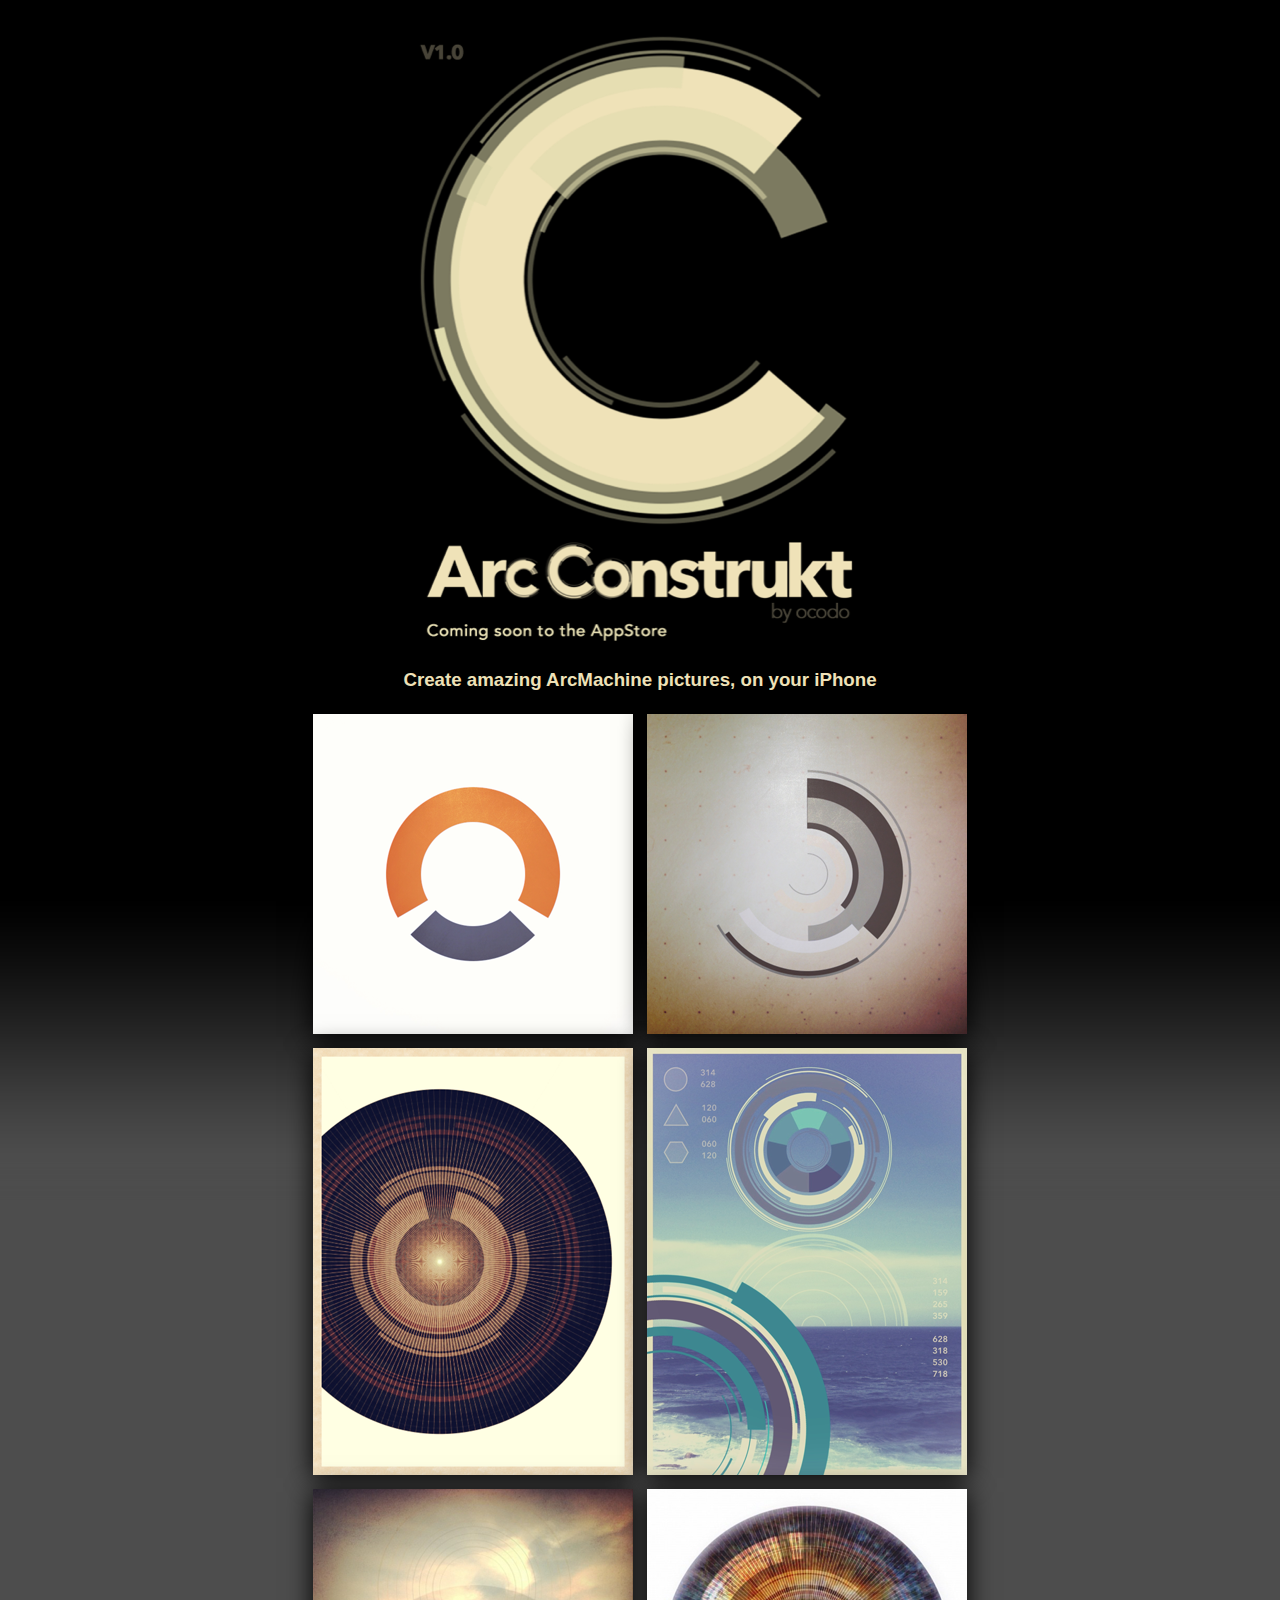
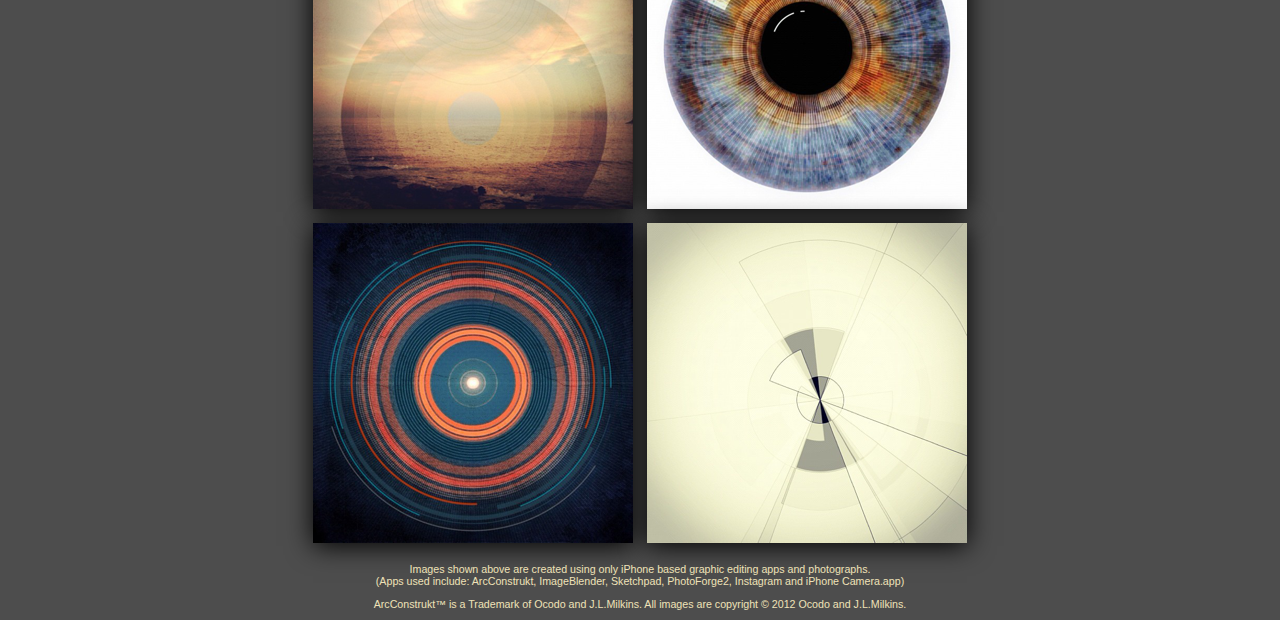
<file: index.html>
<html>
  <head>
    <title>ArcConstrukt</title>
    <style type="text/css" media="screen">
      .center-image {
      margin-left: auto;
      margin-right: auto;
      display: block;
      }

      body {
      background-color: #4d4d4d;
      background-image: url('images/web-bg.png');
      background-repeat: repeat-x;
      background-position: top;
      font-family: Avenir, "Helvetica Neue", Helvetica, Arial,
      SansSerif;
      color: #EFE2B8;
      margin: 0px;
      }

      div {
      margin-left: auto;
      margin-right: auto;
      text-align: center;
      }

      .legal {
      font-size:8pt;
      width: 600px;
      }

      .artwork {
      margin:5px;
      box-shadow: 0px 3px 25px #000;
      }

    </style>
  </head>
  <body>
    <img class="center-image" src="images/web-brand.png" />
    <div>
      <h3>Create amazing ArcMachine pictures, on your iPhone</h3>
    </div>
    <div>
      <img class="artwork" src="images/web-shot-01.png"/>
      <img class="artwork" src="images/web-shot-02.png"/>
    </div>
    <div>
      <img class="artwork" src="images/web-shot-03.png"/>
      <img class="artwork" src="images/web-shot-04.png"/>
    </div>
    <div>
      <img class="artwork" src="images/web-shot-05.png"/>
      <img class="artwork" src="images/web-shot-06.png"/>
    </div>
    <div>
      <img class="artwork" src="images/web-shot-07.png"/>
      <img class="artwork" src="images/web-shot-08.png"/>
    </div>
    <div class="legal">
      <p class="legal">
        Images shown above are created using only iPhone based graphic
        editing apps and photographs. <br /> (Apps used include:
        ArcConstrukt, ImageBlender, Sketchpad, PhotoForge2, Instagram
        and iPhone Camera.app)
      </p>
      <p class="legal">
        ArcConstrukt&trade; is a Trademark of Ocodo and J.L.Milkins. All
        images are copyright &copy; 2012 Ocodo and J.L.Milkins.
      </p>
    </div>
  </body>
</html>
</file>
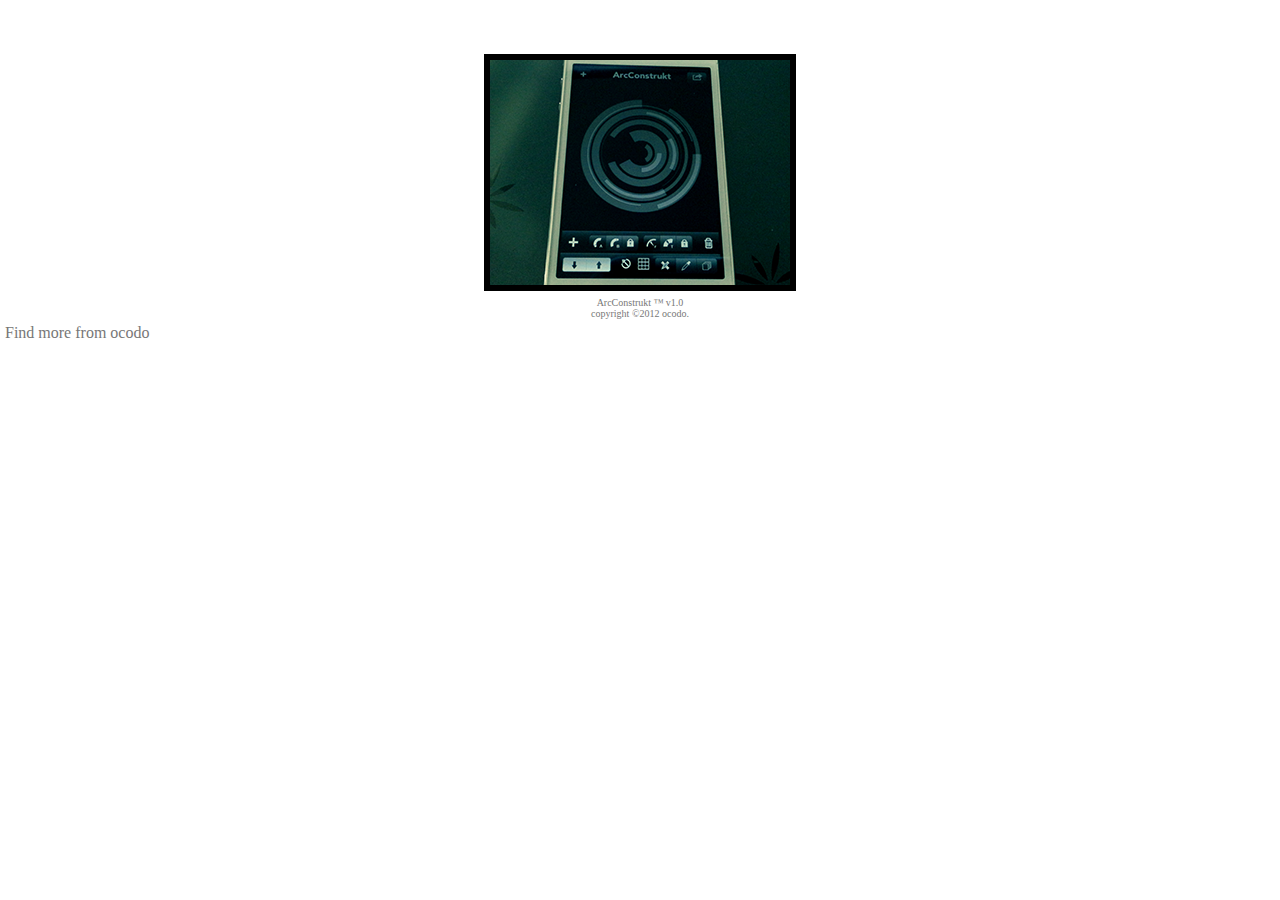
<file: OcodoArcConstrukt/about.html>
<!DOCTYPE html>
<html>
    <head>
        <meta name="viewport" content="width=device-width, initial-scale=1.0, maximum-scale=1.0, user-scalable=no;" />
        <meta charset="utf-8">
            <link rel="stylesheet" href="app.css" type="text/css" media="screen" />
            <style>
                .about-text {
                    font-size 12pt;
                    margin:5px;
                    color: #777;
                }
                h1,h2,h3,h4 {
                    text-align:center;
                    margin: 0 0 4px 0;
                }
                h2 {
                    font-weight: bold;
                    font-family: "Avenir-Black";
                }
                img {
                    vertical-align: text-bottom;
                }
                </style>
            </head>
    <body>
        <div id="content">
            <h2>ArcConstrukt</h2>
            <h4>Video Walkthrough...</h4>
            <p class="about-text" style="text-align:center">
            <a href="http://vimeo.com/ocodo/arcconstrukt-walkthrough"><img style="border:6px solid black;" src="video-screen.png"/></a>
            </p>
            <p class="about-text" style="text-align:center; font-size:10px ;">
            ArcConstrukt &trade; v1.0<br />copyright &copy;2012 ocodo.
            </p>
            <p class="about-text">
            Find more from ocodo
            <strong><a style="color:white; text-decoration:none;" href="http://soundcloud.com/ocodo" target="_blank">soundcloud.com/ocodo</a></strong><br />
            <strong><a style="color:white; text-decoration:none;" href="http://mixcloud.com/ocodo" target="_blank">mixcloud.com/ocodo</a></strong><br />
            <strong><a style="color:white; text-decoration:none;" href="http://instagram.com/ocodo" target="_blank">instagram.com/ocodo</a></strong><br />
            <strong><a style="color:white; text-decoration:none;" href="http://vimeo.com/ocodo" target="_blank">vimeo.com/ocodo</a></strong><br />
            <br />
            <a style="color:white; text-decoration:none;" href="mailto:what.is.ocodo@gmail.com">what.is.ocodo@gmail.com</a><br />
            <a style="color:white; text-decoration:none;" href="http://twitter.com/ocodo">@ocodo on twitter</a>
            </p>
        </div>
    </body>
</html>
</file>
<file: OcodoArcConstrukt/app.css>
body {
    font-family: Avenir;
    color: #ffffff;
    background-color: transparent;
    margin: 0px;
    -webkit-touch-callout: none;
    -webkit-user-select: none;
    user-select: none; 
}

.notes {
    font-size:8pt;
    margin:10px;
    color: #777;
}

.icon { width: 32px; padding:6px;}
.left { float:left; padding-left:3px;}
.right { float:right; padding-right:3px;}
.clear { clear:both; }

#content {
    margin-top: 0px;
}

a:link { color: #dddddd; }

/* unvisited link */
a:visited {
    color: #dddddd; }

/* visited link */
a:hover {
    color: #dddddd; }

/* mouse over link */
a:active {
    opacity: 0.4;
    color: #dddddd; }

/* selected link */
</file>
